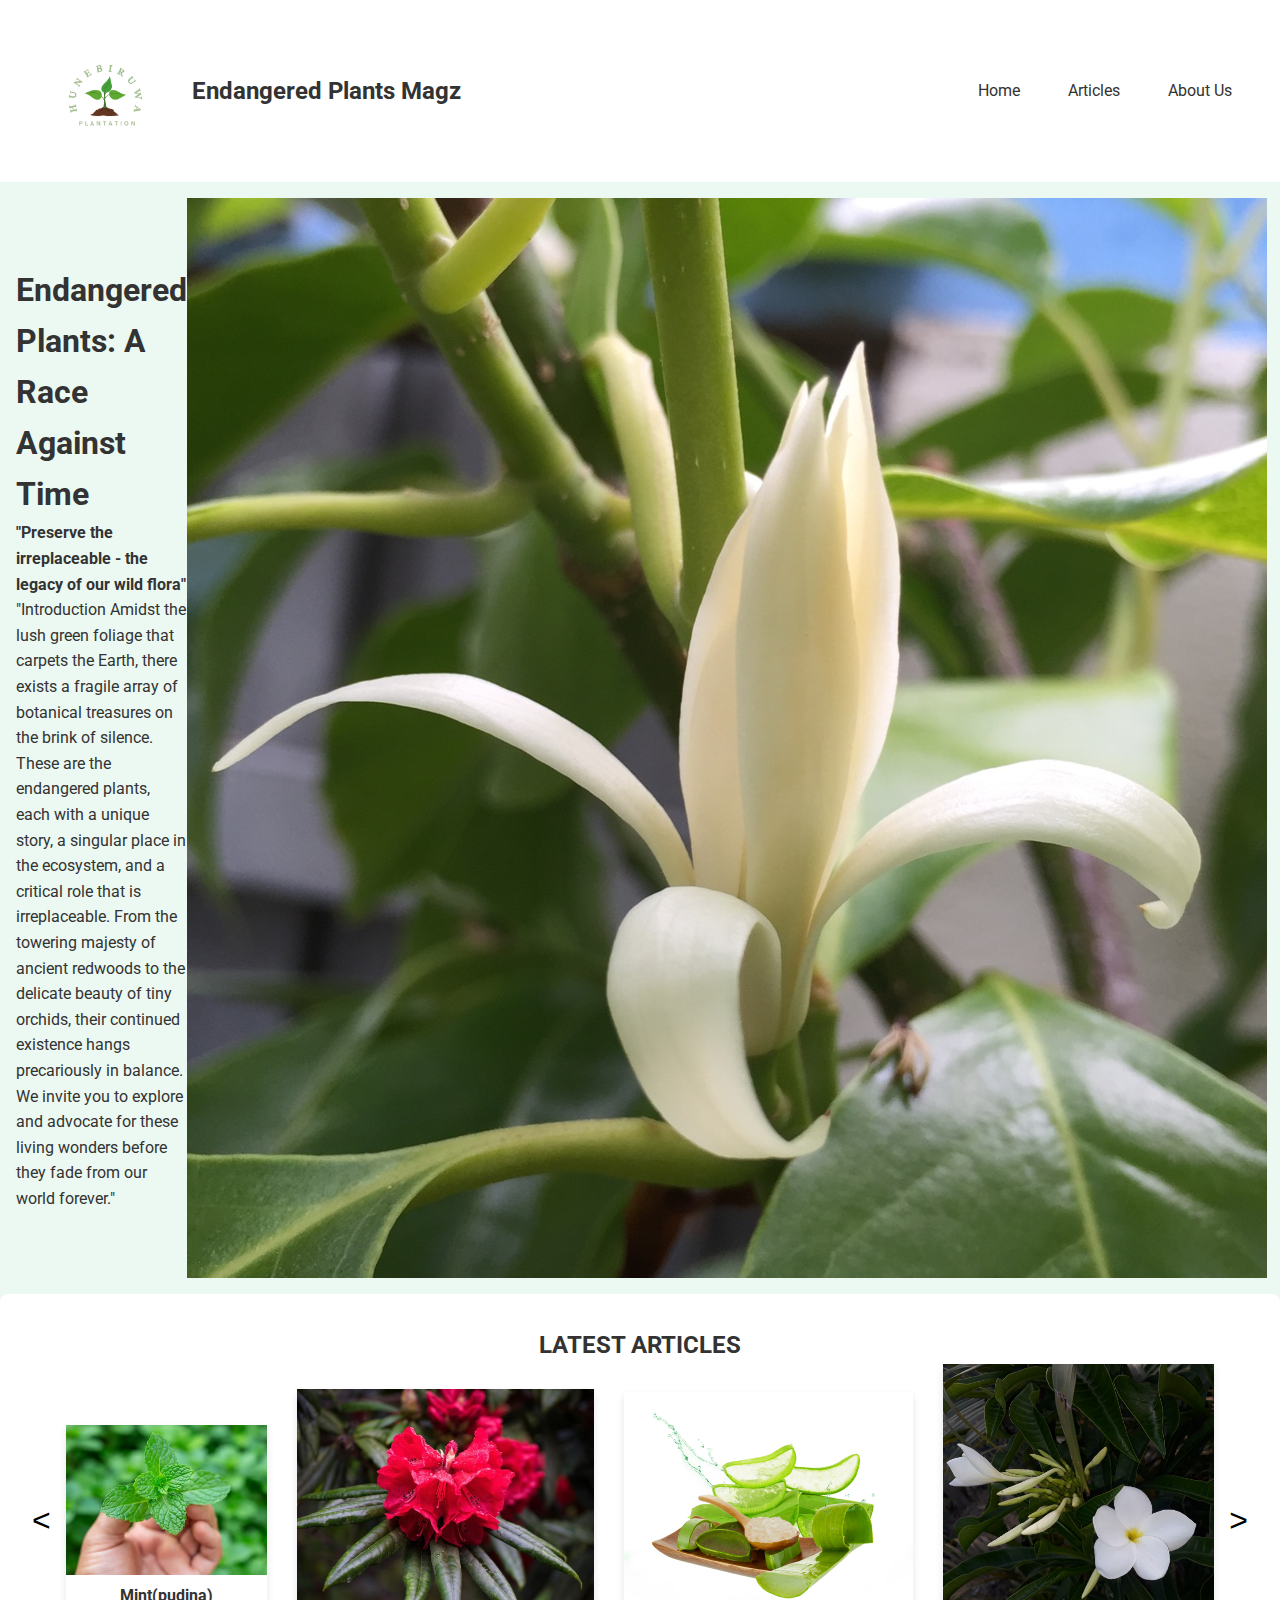
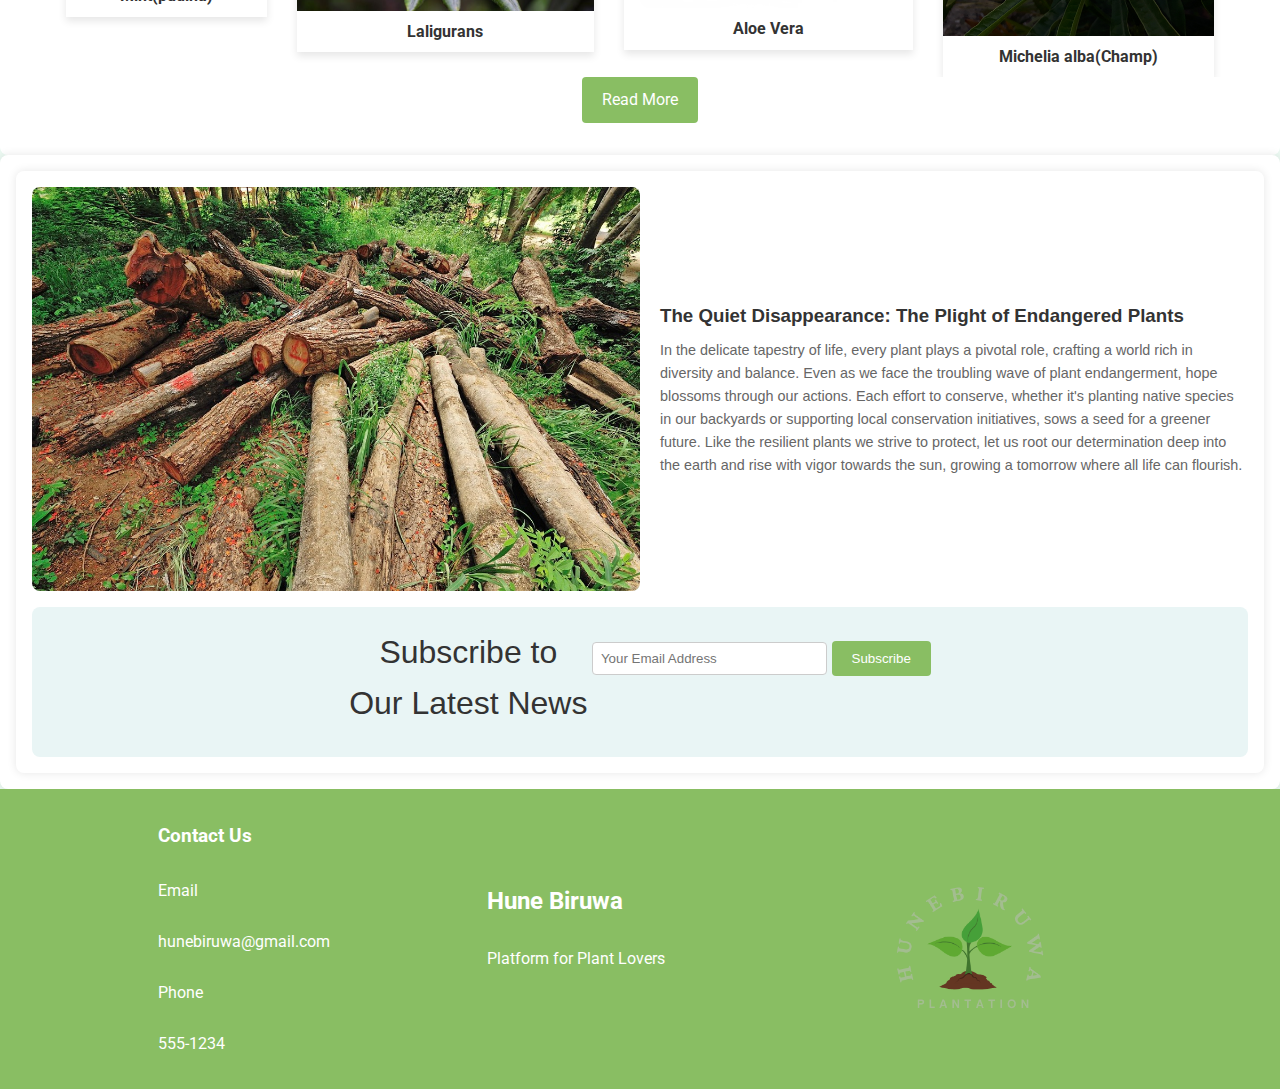
<file: index.html>
<!DOCTYPE html>
<html lang="en">
<head>
    <meta charset="UTF-8">
    <meta name="viewport" content="width=device-width, initial-scale=1.0">
    <title>Endangered Plant Magz</title>
    <link rel="stylesheet" href="home.css">
    <link rel="preconnect" href="https://fonts.googleapis.com">
    <link rel="preconnect" href="https://fonts.gstatic.com" crossorigin>
    <link href="https://fonts.googleapis.com/css2?family=Roboto&display=swap" rel="stylesheet">
    <link rel="stylesheet" href="https://cdnjs.cloudflare.com/ajax/libs/font-awesome/6.4.2/css/all.min.css">
</head>
<body>
    <header class="site-header">
        <div class="logo">
            <!-- Replace 'logo.png' with your actual logo file -->
            <img src="assets/logo.png" alt="Houseplant Magz Logo">
            <span>Endangered Plants Magz</span>
        </div>
        <nav class="navbar">
            <!-- Add additional navigation links if needed -->
            <a href="index.html" class="nav-link">Home</a>
            <a href="articles.html" class="nav-link">Articles</a>
            <a href="aboutus.html" class="nav-link">About Us</a>
        </nav>
    </header>
    
    
    <main>
        <section class="hero">
            <div class="hero-content">
                <h1>Endangered Plants: A Race Against Time</h1>
                <h4>"Preserve the irreplaceable - the legacy of our wild flora"</h4>
                <p>"Introduction
                  Amidst the lush green foliage that carpets the Earth, there exists a fragile array of botanical treasures on the brink of silence. These are the endangered plants, each with a unique story, a singular place in the ecosystem, and a critical role that is irreplaceable. From the towering majesty of ancient redwoods to the delicate beauty of tiny orchids, their continued existence hangs precariously in balance. We invite you to explore and advocate for these living wonders before they fade from our world forever."</p>
            </div>
            <!-- Replace 'hero-image.jpg' with your hero image file -->
            <img src="assets/michelia-alba.jpeg" alt="House Plants" class="hero-image">
        </section>        
        
        <section class="content">
            <div class="articles">
                <h2>LATEST ARTICLES</h2>
                <div class="article-slider">
                    <button class="slide-arrow prev-arrow">&lt;</button>
                    <div class="slider">
                        <!-- Article card placeholders -->
                        <div class="article-card">
                            <img src="assets/pudina.webp" alt="Mint">
                            <h3>Mint(pudina)</h3> <!-- Title for the article -->
                        </div>
                        <div class="article-card">
                            <img src="assets/rod.png" alt="Laligurans">
                            <h3>Laligurans</h3> <!-- Title for the article -->
                        </div>
                        <div class="article-card">
                            <img src="assets/aloe vera.jpg" alt="Aloe vera">
                            <h3>Aloe Vera</h3> <!-- Title for the article -->
                        </div>
                        <div class="article-card">
                            <img src="assets/champ.jpeg" alt="Michelia alba">
                            <h3>Michelia alba(Champ)</h3> <!-- Title for the article -->
                        </div>
                        <!-- End Article card placeholders -->
                    </div>
                    <button class="slide-arrow next-arrow">&gt;</button>
                </div>
                <a href="#" class="btn-read-more">Read More</a>
            </div>
        </section>

        <aside class="sidebar">
            <div class="sidebar">
                <div class="content-section">
                  <img src="assets/def.jpg" alt="House Plantation" class="about-image">
                  <div class="about">
                    <h3>The Quiet Disappearance: The Plight of Endangered Plants</h3>
                    <p>In the delicate tapestry of life, every plant plays a pivotal role, crafting a world rich in diversity and balance. Even as we face the troubling wave of plant endangerment, hope blossoms through our actions. Each effort to conserve, whether it's planting native species in our backyards or supporting local conservation initiatives, sows a seed for a greener future. Like the resilient plants we strive to protect, let us root our determination deep into the earth and rise with vigor towards the sun, growing a tomorrow where all life can flourish.</p>
                  </div>
                </div>
                <div class="newsletter">
                  <label for="email">Subscribe to <br> Our Latest News</label>
                  <input type="email" id="email" name="email" placeholder="Your Email Address">
                  <button type="submit" class="btn-subscribe">Subscribe</button>
                </div>
              </div>              
        </aside>
        </section>
    </main>
    
    <footer>
      <div class="contact">
          <h3>Contact Us</h3>
          <br>
          <p>Email</p>
          <br>
          <p>hunebiruwa@gmail.com</p>
          <br>
          <p>Phone</p>
          <br>
          <p>555-1234</p>
      </div>
      <div class="social">
          <h2>Hune Biruwa</h2>
          <br>
          <p>Platform for Plant Lovers</p>
          <br>
          <a href="https://www.instagram.com/hune_biruwaa/" id="socialIcon"> <ion-icon name = "logo-instagram"></ion-icon></a>
          <a href="https://www.instagram.com/hune_biruwaa/" id="socialIcon"> <ion-icon name = "logo-facebook"></ion-icon></a>
          <a href="https://www.instagram.com/hune_biruwaa/" id="socialIcon"> <ion-icon name = "logo-youtube"></ion-icon></a>
      </div>
      <img src="assets/logo.png" alt="hune biruwa footer logo" id="footerLogo">
  </footer>
      
</body>
</html>
</file>
<file: home.css>
/* Reset some default styles */
* {
    margin: 0;
    padding: 0;
    box-sizing: border-box;
}

/* Define body and default text styles */
body {
    line-height: 1.6;
    font-family: 'Roboto', sans-serif;
    color: #333;
    background-color: #ECF9F2;
}

/* Header styles */
.site-header {
    display: flex;
    justify-content: space-between;
    align-items: center;
    padding: 1rem 2rem;
    background: #fff;
}

.logo {
    display: flex;
    align-items: center;
}

.logo img {
    max-height: 150px;
    margin-right: 10px;
}

.logo span {
    font-size: 1.5rem;
    font-weight: bold;
    color: #333;
}

/* Navigation styles */
.navbar {
    display: flex;
    gap: 1rem;
}

.nav-link {
    text-decoration: none;
    font-size: 1rem;
    color: #333;
    padding: 0.5rem 1rem;
}

.nav-link:hover {
    color: #000;
}

/* Hero styles */
.hero {
    display: flex;
    align-items: center;
    justify-content: space-between;
    padding: 1rem;
}

.hero-content,
.hero-image {
    flex-basis: 50%;
}

.hero-image img {
    max-width: 100%;
}

/* Main content and sidebar styles */
.content,
.articles,
.sidebar {
    background-color: #fff;
    padding: 1rem;
    border-radius: 8px;
}

.content {
    display: flex;
    gap: 1rem;
    text-align: center;
}
.sidebar {
    background-color: #fff; /* Adjust the background color if needed */
    padding: 1rem;
    border-radius: 8px; /* If there is a border radius */
    box-shadow: 0 0 10px rgba(0,0,0,0.1); /* Optional: Adds a subtle shadow to the sidebar */
    font-family: 'Arial', sans-serif; /* The font seems to be sans-serif, Arial is a common choice */
}

.content-section {
    display: flex;
    align-items: center; /* This will vertically center the items */
    margin-bottom: 1rem; /* Adds space between content sections */
}
.sidebar {
    box-shadow: 0 0 10px rgba(0, 0, 0, 0.1);
}
.newsletter {
    background-color: #e9f5f5; /* The background color for the newsletter section */
    padding: 20px;
    text-align: center;
    border-radius: 8px; /* If the newsletter section has rounded corners */
}

.newsletter label {
    display: inline-flex; /* Ensure the label is on its own line */
    margin-bottom: 0.5rem; /* Space below the label */
    font-size: 2rem; /* Larger font size for the label */
    color: #333; /* Color for the label text */
}

.newsletter input[type="email"] {
    width: 20%; /* Full width of the container */
    padding: 0.5rem;
    margin-bottom: 0.5rem; /* Space below the input field */
    border: 1px solid #ccc; /* Border color for the input field */
    border-radius: 4px; /* Rounded corners for the input field */
}

.about-image {
    width: 50%; /* Adjust width as per the image's aspect ratio */
    margin-right: 20px; /* Space between the image and text content */
    border-radius: 8px; /* If the image has rounded corners */
}

.about {
    width: 50%; /* Adjust text section width to match the image */
}

.about h3 {
    color: #333; /* Color for the title text */
    margin-bottom: 0.5rem; /* Space below the title */
}

.about p {
    color: #666; /* Color for the paragraph */
    font-size: 0.9rem; /* Adjust the font size as needed */
    line-height: 1.6; /* Adjust line height for better readability */
}
.article-slider,
.slider {
    display: flex;
    align-items: center;
}

.slider {
    overflow-x: auto;
}

.article-card {
    margin: 0 15px;
    box-shadow: 0 4px 8px rgba(0, 0, 0, 0.1);
    transition: transform 0.3s ease;
}

.article-card img {
    width: 100%;
    display: block;
}

.article-card h3 {
    margin: 0.5em 0;
    font-size: 1em;
}

.article-card p {
    font-size: 0.9rem;
    color: #666;
}

.article-card:hover {
    transform: scale(1.05);
    cursor: pointer;
}

/* Button styles */
.btn-read-more,
.btn-subscribe {
    background-color: #89BE63;
    color: white;
    padding: 10px 20px;
    text-decoration: none;
    border: none;
    cursor: pointer;
    border-radius: 4px;
    display: inline-block;
    transition: background-color 0.3s ease;
}

.btn-read-more:hover,
.btn-subscribe:hover {
    background-color: #e2e2e2;
}

/* Arrow styles for slider */
.slide-arrow {
    background: none;
    border: none;
    font-size: 2em;
    cursor: pointer;
}

/* Footer styles */
.site-footer,
.footer-content {
    background-color: #89BE63;
    color: #fff;
    padding: 1rem;
    display: flex;
    justify-content: space-between;
    align-items: center;
}

.footer-content {
    padding: 20px;
}

.footer-content > div {
    margin-bottom: 20px;
    position: relative; /* Add relative positioning to hold the pseudo-element */
}

/* Add this to create the white borders between the sections */
.footer-content > div:not(:last-child):after {
    content: '';
    position: absolute;
    right: 0;
    top: 0;
    bottom: 0;
    width: 2px; /* border width */
    background-color: #fff; /* border color */
}
/*copied footer*/

/* footer styling */

footer {
    display: flex;
    justify-content: space-evenly;
    align-items: center;
    background-color: #89BE63;
    color: white;
}

#socialIcon {
    color: white;
    size-adjust: 100px;

}

#footerLogo {
    width: 300px;
    height: 300px;
}

.social-icons {
    display: flex;
    list-style: none;
    margin-top: 10px;
}

.social-link {
    color: #fff;
    margin-right: 10px;
    text-decoration: none;
    font-size: 24px;
}

/* Responsive design */
@media (max-width: 768px) {
    .site-footer,
    .footer-content {
        flex-direction: column;
    }

    .footer-content > div:not(:last-child):after {
        content: none; /* Removes the border on smaller screens */
    }

    .navbar .nav-link {
        margin-left: 10px;
    }

    .content-section,
    .about-image,
    .about {
        width: 100%;
    }

    .about-image {
        margin-bottom: 1rem;
    }

    .footer-logo {
        order: -1; /* Put logo at the top in smaller screens */
    }
}
</file>
